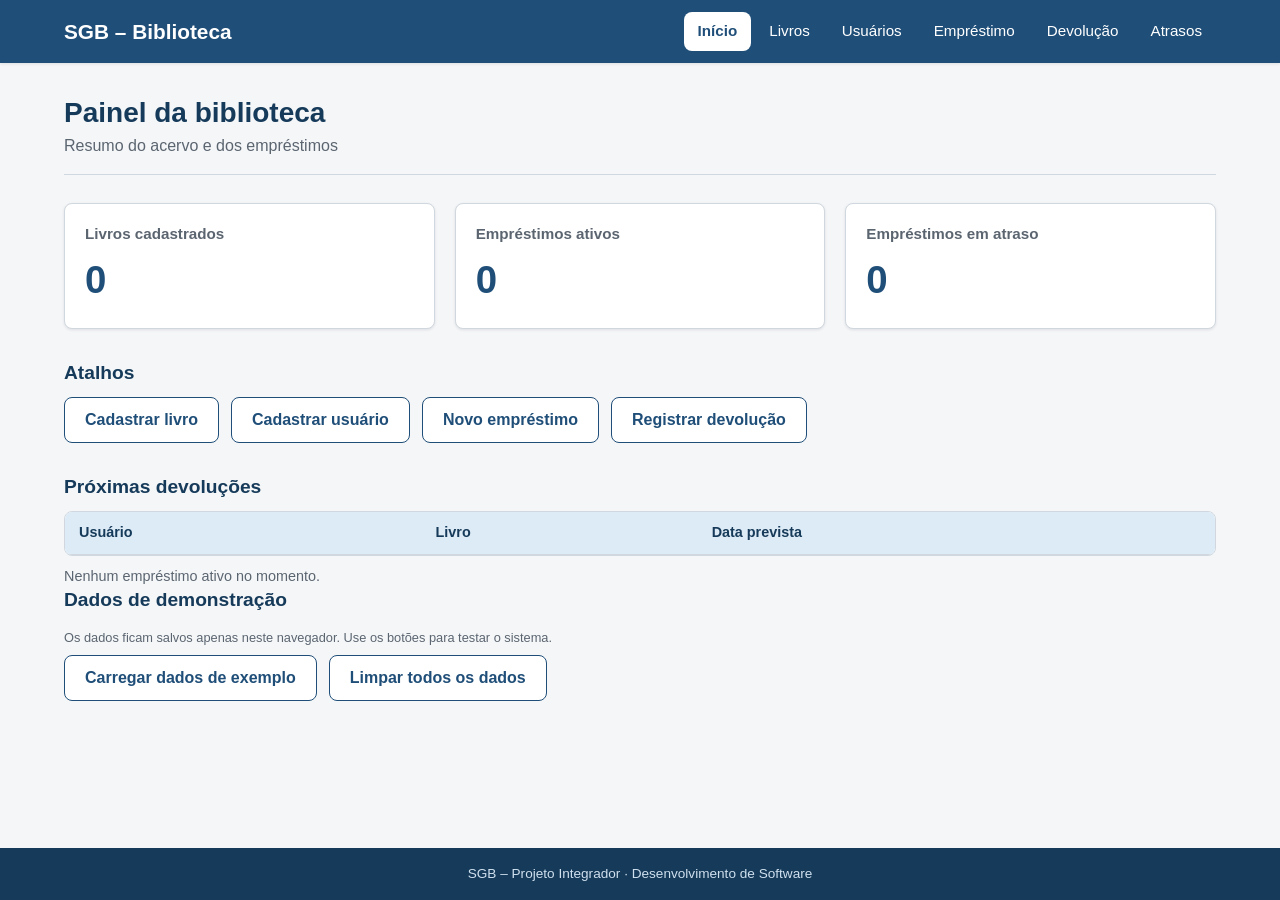
<file: index.html>
<!DOCTYPE html>
<html lang="pt-BR">
<head>
  <meta charset="UTF-8">
  <meta name="viewport" content="width=device-width, initial-scale=1.0">
  <title>Painel da biblioteca – SGB Biblioteca</title>
  <link rel="stylesheet" href="css/estilo.css">
</head>
<body id="pagina-inicio">
  <header class="cabecalho">
    <div class="cabecalho__conteudo">
      <a class="logo" href="index.html">SGB – Biblioteca</a>
      <nav aria-label="Menu principal">
        <ul class="menu">
          <li><a href="index.html" aria-current="page">Início</a></li>
          <li><a href="livros.html">Livros</a></li>
          <li><a href="usuarios.html">Usuários</a></li>
          <li><a href="emprestimo.html">Empréstimo</a></li>
          <li><a href="devolucao.html">Devolução</a></li>
          <li><a href="atrasos.html">Atrasos</a></li>
        </ul>
      </nav>
    </div>
  </header>

  <main class="conteudo">
    <h1>Painel da biblioteca</h1>
    <p class="subtitulo">Resumo do acervo e dos empréstimos</p>
    <section class="cartoes" aria-label="Resumo">
      <article class="cartao"><h2>Livros cadastrados</h2><p class="cartao__valor" id="totalLivros">0</p></article>
      <article class="cartao"><h2>Empréstimos ativos</h2><p class="cartao__valor" id="totalAtivos">0</p></article>
      <article class="cartao"><h2>Empréstimos em atraso</h2><p class="cartao__valor" id="totalAtrasos">0</p></article>
    </section>

    <section aria-labelledby="titulo-atalhos">
      <h2 id="titulo-atalhos">Atalhos</h2>
      <div class="atalhos">
        <a class="botao botao--secundario" href="livros.html">Cadastrar livro</a>
        <a class="botao botao--secundario" href="usuarios.html">Cadastrar usuário</a>
        <a class="botao botao--secundario" href="emprestimo.html">Novo empréstimo</a>
        <a class="botao botao--secundario" href="devolucao.html">Registrar devolução</a>
      </div>
    </section>

    <section aria-labelledby="titulo-proximas">
      <h2 id="titulo-proximas">Próximas devoluções</h2>
      <div class="tabela-container">
        <table id="tabelaProximas" class="tabela">
          <thead><tr><th>Usuário</th><th>Livro</th><th>Data prevista</th></tr></thead>
          <tbody id="corpoProximas"></tbody>
        </table>
      </div>
      <p id="semProximas" class="aviso" hidden>Nenhum empréstimo ativo no momento.</p>
    </section>
  </main>

  <footer class="rodape">
    <p>SGB – Projeto Integrador · Desenvolvimento de Software</p>
  </footer>

  <script src="js/armazenamento.js"></script>
  <script src="js/validacoes.js"></script>
  <script src="js/comum.js"></script>
  <script src="js/painel.js"></script>
</body>
</html>
</file>
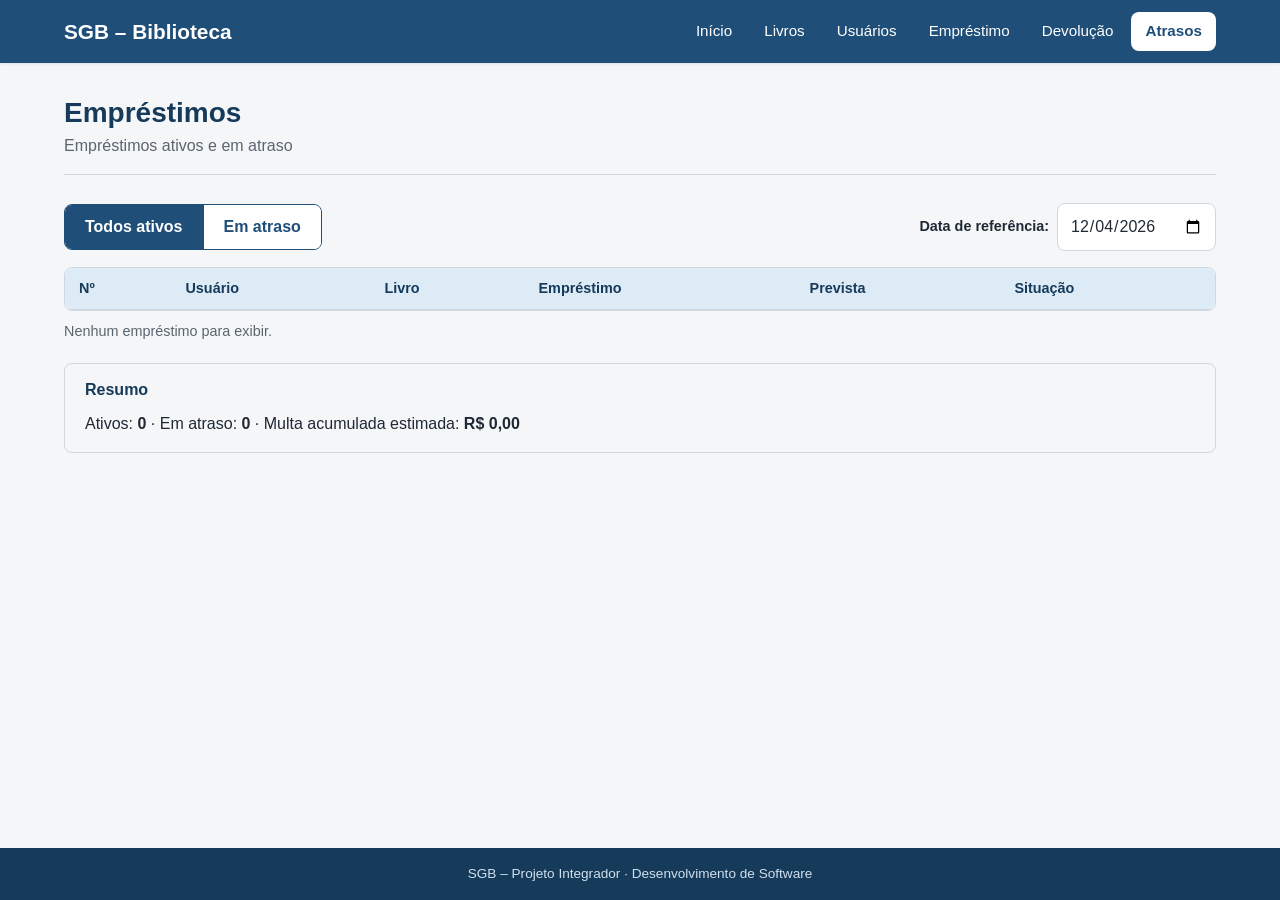
<file: atrasos.html>
<!DOCTYPE html>
<html lang="pt-BR">
<head>
  <meta charset="UTF-8">
  <meta name="viewport" content="width=device-width, initial-scale=1.0">
  <title>Empréstimos – SGB Biblioteca</title>
  <link rel="stylesheet" href="css/estilo.css">
</head>
<body id="pagina-atrasos">
  <header class="cabecalho">
    <div class="cabecalho__conteudo">
      <a class="logo" href="index.html">SGB – Biblioteca</a>
      <nav aria-label="Menu principal">
        <ul class="menu">
          <li><a href="index.html">Início</a></li>
          <li><a href="livros.html">Livros</a></li>
          <li><a href="usuarios.html">Usuários</a></li>
          <li><a href="emprestimo.html">Empréstimo</a></li>
          <li><a href="devolucao.html">Devolução</a></li>
          <li><a href="atrasos.html" aria-current="page">Atrasos</a></li>
        </ul>
      </nav>
    </div>
  </header>

  <main class="conteudo">
    <h1>Empréstimos</h1>
    <p class="subtitulo">Empréstimos ativos e em atraso</p>
    <section aria-labelledby="titulo-lista">
      <h2 id="titulo-lista" class="visualmente-oculto">Lista de empréstimos</h2>
      <div class="barra-filtros">
        <div class="abas" role="group" aria-label="Filtro da listagem">
          <button type="button" class="aba aba--ativa" data-filtro="ativos">Todos ativos</button>
          <button type="button" class="aba" data-filtro="atraso">Em atraso</button>
        </div>
        <div class="campo campo--em-linha">
          <label for="dataReferencia">Data de referência:</label>
          <input type="date" id="dataReferencia" name="dataReferencia">
        </div>
      </div>
      <div class="tabela-container">
        <table id="tabelaEmprestimos" class="tabela">
          <thead><tr><th>Nº</th><th>Usuário</th><th>Livro</th><th>Empréstimo</th><th>Prevista</th><th>Situação</th></tr></thead>
          <tbody id="corpoEmprestimos"></tbody>
        </table>
      </div>
      <p id="semResultados" class="aviso" hidden>Nenhum empréstimo para exibir.</p>

      <section class="resumo" aria-labelledby="titulo-resumo">
        <h3 id="titulo-resumo">Resumo</h3>
        <p>Ativos: <strong id="resumoAtivos">0</strong> · Em atraso: <strong id="resumoAtrasos">0</strong> ·
           Multa acumulada estimada: <strong id="resumoMultaTotal">R$ 0,00</strong></p>
      </section>
    </section>
  </main>

  <footer class="rodape">
    <p>SGB – Projeto Integrador · Desenvolvimento de Software</p>
  </footer>

  <script src="js/armazenamento.js"></script>
  <script src="js/validacoes.js"></script>
  <script src="js/comum.js"></script>
  <script src="js/atrasos.js"></script>
</body>
</html>
</file>
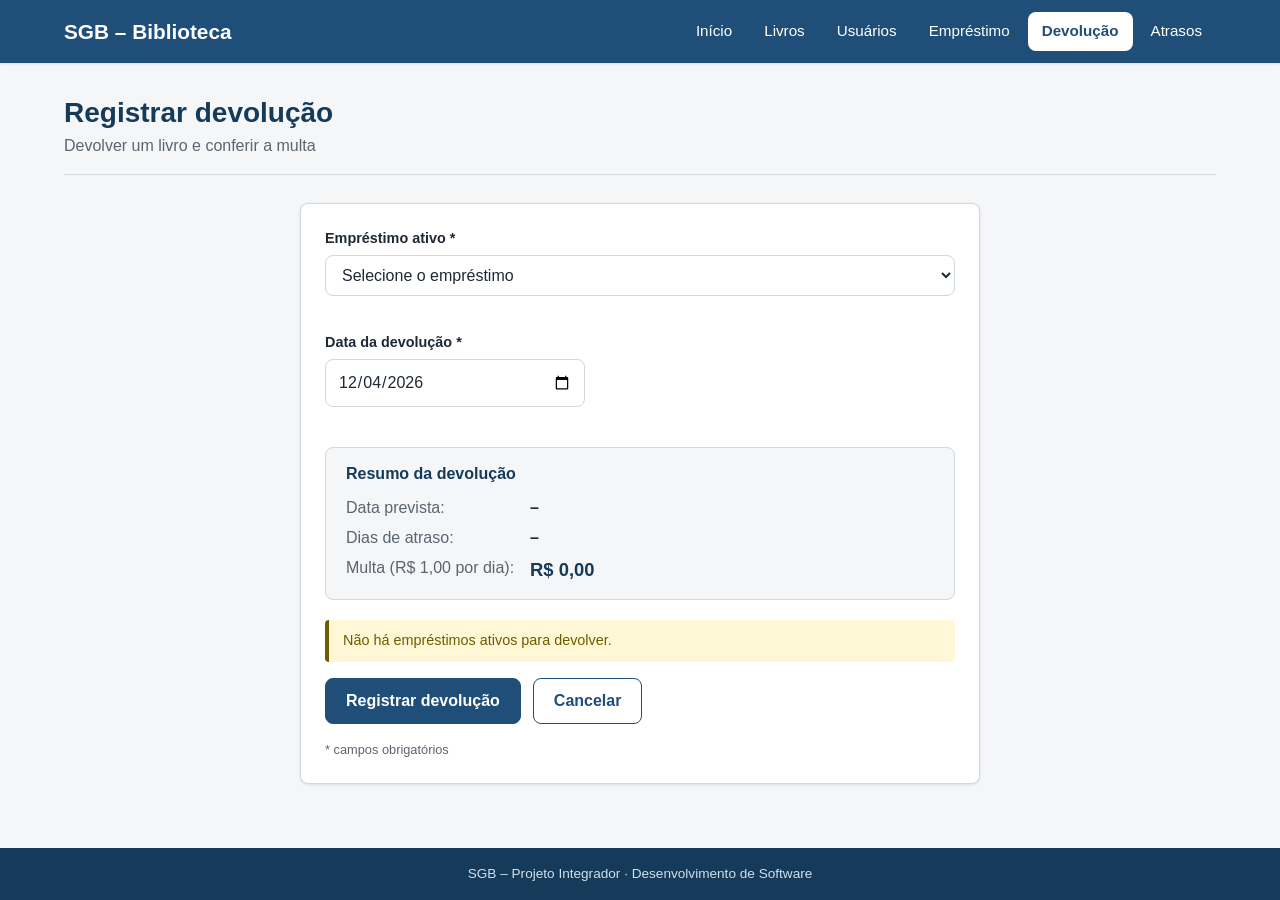
<file: devolucao.html>
<!DOCTYPE html>
<html lang="pt-BR">
<head>
  <meta charset="UTF-8">
  <meta name="viewport" content="width=device-width, initial-scale=1.0">
  <title>Registrar devolução – SGB Biblioteca</title>
  <link rel="stylesheet" href="css/estilo.css">
</head>
<body id="pagina-devolucao">
  <header class="cabecalho">
    <div class="cabecalho__conteudo">
      <a class="logo" href="index.html">SGB – Biblioteca</a>
      <nav aria-label="Menu principal">
        <ul class="menu">
          <li><a href="index.html">Início</a></li>
          <li><a href="livros.html">Livros</a></li>
          <li><a href="usuarios.html">Usuários</a></li>
          <li><a href="emprestimo.html">Empréstimo</a></li>
          <li><a href="devolucao.html" aria-current="page">Devolução</a></li>
          <li><a href="atrasos.html">Atrasos</a></li>
        </ul>
      </nav>
    </div>
  </header>

  <main class="conteudo">
    <h1>Registrar devolução</h1>
    <p class="subtitulo">Devolver um livro e conferir a multa</p>
    <section class="painel painel--centralizado" aria-labelledby="titulo-form">
      <h2 id="titulo-form" class="visualmente-oculto">Formulário de devolução</h2>
      <form id="formDevolucao" novalidate>
        <div class="campo">
          <label for="emprestimo">Empréstimo ativo *</label>
          <select id="emprestimo" name="emprestimo" required>
            <option value="">Selecione o empréstimo</option>
          </select>
          <span class="erro" id="erro-emprestimo"></span>
        </div>
        <div class="campo campo--curto">
          <label for="dataDevolucao">Data da devolução *</label>
          <input type="date" id="dataDevolucao" name="dataDevolucao" required>
          <span class="erro" id="erro-dataDevolucao"></span>
        </div>

        <section class="resumo" aria-labelledby="titulo-resumo" aria-live="polite">
          <h3 id="titulo-resumo">Resumo da devolução</h3>
          <dl>
            <dt>Data prevista:</dt><dd id="resumoPrevista">–</dd>
            <dt>Dias de atraso:</dt><dd id="resumoAtraso">–</dd>
            <dt>Multa (R$ 1,00 por dia):</dt><dd id="resumoMulta" class="destaque">R$ 0,00</dd>
          </dl>
        </section>

          <div id="mensagem" class="mensagem" role="alert" hidden></div>
        <div class="acoes">
          <button type="submit" class="botao">Registrar devolução</button>
          <button type="reset" class="botao botao--secundario">Cancelar</button>
        </div>
        <p class="nota">* campos obrigatórios</p>
      </form>
    </section>
  </main>

  <footer class="rodape">
    <p>SGB – Projeto Integrador · Desenvolvimento de Software</p>
  </footer>

  <script src="js/armazenamento.js"></script>
  <script src="js/validacoes.js"></script>
  <script src="js/comum.js"></script>
  <script src="js/devolucao.js"></script>
</body>
</html>
</file>
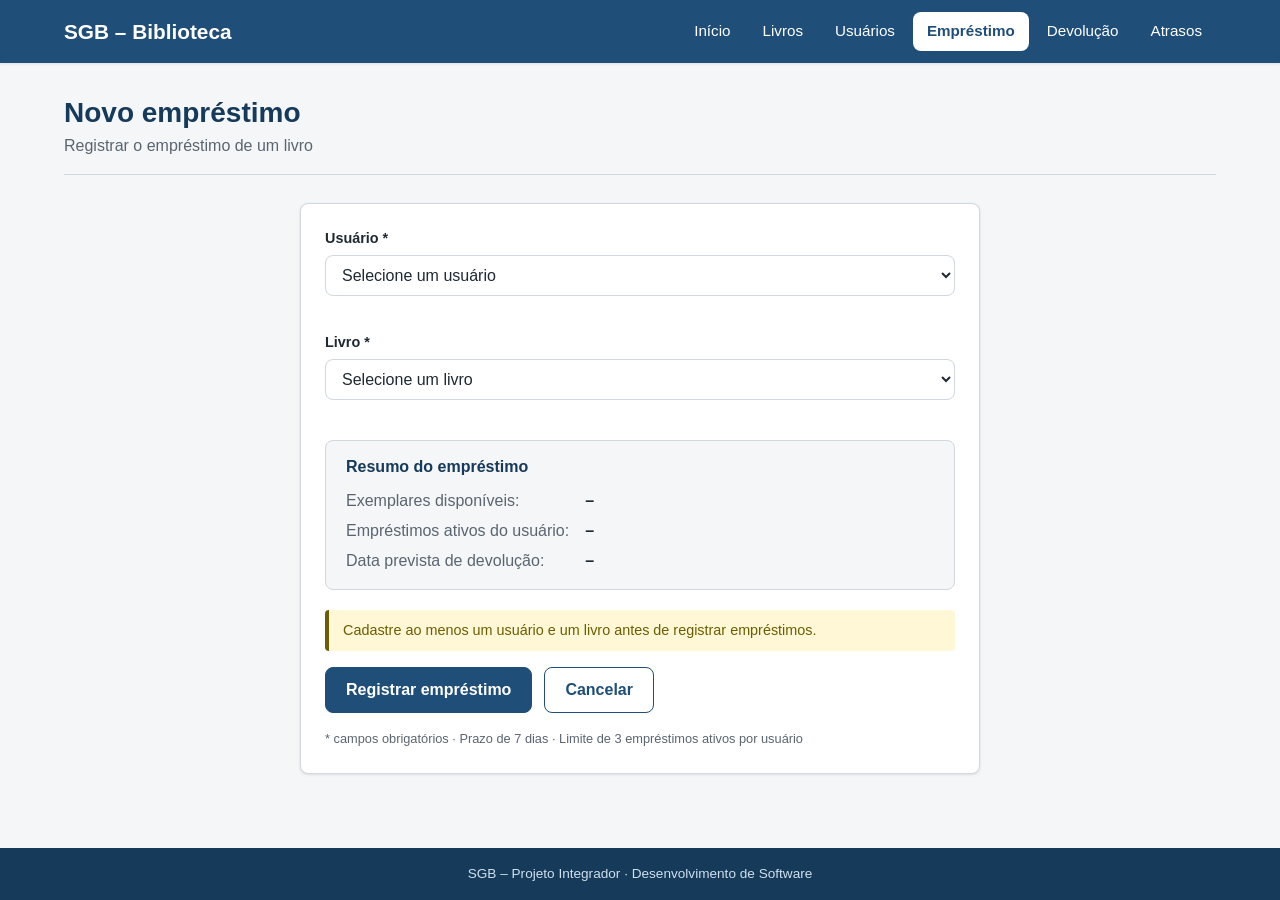
<file: emprestimo.html>
<!DOCTYPE html>
<html lang="pt-BR">
<head>
  <meta charset="UTF-8">
  <meta name="viewport" content="width=device-width, initial-scale=1.0">
  <title>Novo empréstimo – SGB Biblioteca</title>
  <link rel="stylesheet" href="css/estilo.css">
</head>
<body id="pagina-emprestimo">
  <header class="cabecalho">
    <div class="cabecalho__conteudo">
      <a class="logo" href="index.html">SGB – Biblioteca</a>
      <nav aria-label="Menu principal">
        <ul class="menu">
          <li><a href="index.html">Início</a></li>
          <li><a href="livros.html">Livros</a></li>
          <li><a href="usuarios.html">Usuários</a></li>
          <li><a href="emprestimo.html" aria-current="page">Empréstimo</a></li>
          <li><a href="devolucao.html">Devolução</a></li>
          <li><a href="atrasos.html">Atrasos</a></li>
        </ul>
      </nav>
    </div>
  </header>

  <main class="conteudo">
    <h1>Novo empréstimo</h1>
    <p class="subtitulo">Registrar o empréstimo de um livro</p>
    <section class="painel painel--centralizado" aria-labelledby="titulo-form">
      <h2 id="titulo-form" class="visualmente-oculto">Formulário de empréstimo</h2>
      <form id="formEmprestimo" novalidate>
        <div class="campo">
          <label for="usuario">Usuário *</label>
          <select id="usuario" name="usuario" required>
            <option value="">Selecione um usuário</option>
          </select>
          <span class="erro" id="erro-usuario"></span>
        </div>
        <div class="campo">
          <label for="livro">Livro *</label>
          <select id="livro" name="livro" required>
            <option value="">Selecione um livro</option>
          </select>
          <span class="erro" id="erro-livro"></span>
        </div>

        <section class="resumo" aria-labelledby="titulo-resumo" aria-live="polite">
          <h3 id="titulo-resumo">Resumo do empréstimo</h3>
          <dl>
            <dt>Exemplares disponíveis:</dt><dd id="resumoDisponiveis">–</dd>
            <dt>Empréstimos ativos do usuário:</dt><dd id="resumoAtivos">–</dd>
            <dt>Data prevista de devolução:</dt><dd id="resumoPrazo">–</dd>
          </dl>
        </section>

          <div id="mensagem" class="mensagem" role="alert" hidden></div>
        <div class="acoes">
          <button type="submit" class="botao">Registrar empréstimo</button>
          <button type="reset" class="botao botao--secundario">Cancelar</button>
        </div>
        <p class="nota">* campos obrigatórios · Prazo de 7 dias · Limite de 3 empréstimos ativos por usuário</p>
      </form>
    </section>
  </main>

  <footer class="rodape">
    <p>SGB – Projeto Integrador · Desenvolvimento de Software</p>
  </footer>

  <script src="js/armazenamento.js"></script>
  <script src="js/validacoes.js"></script>
  <script src="js/comum.js"></script>
  <script src="js/emprestimo.js"></script>
</body>
</html>
</file>
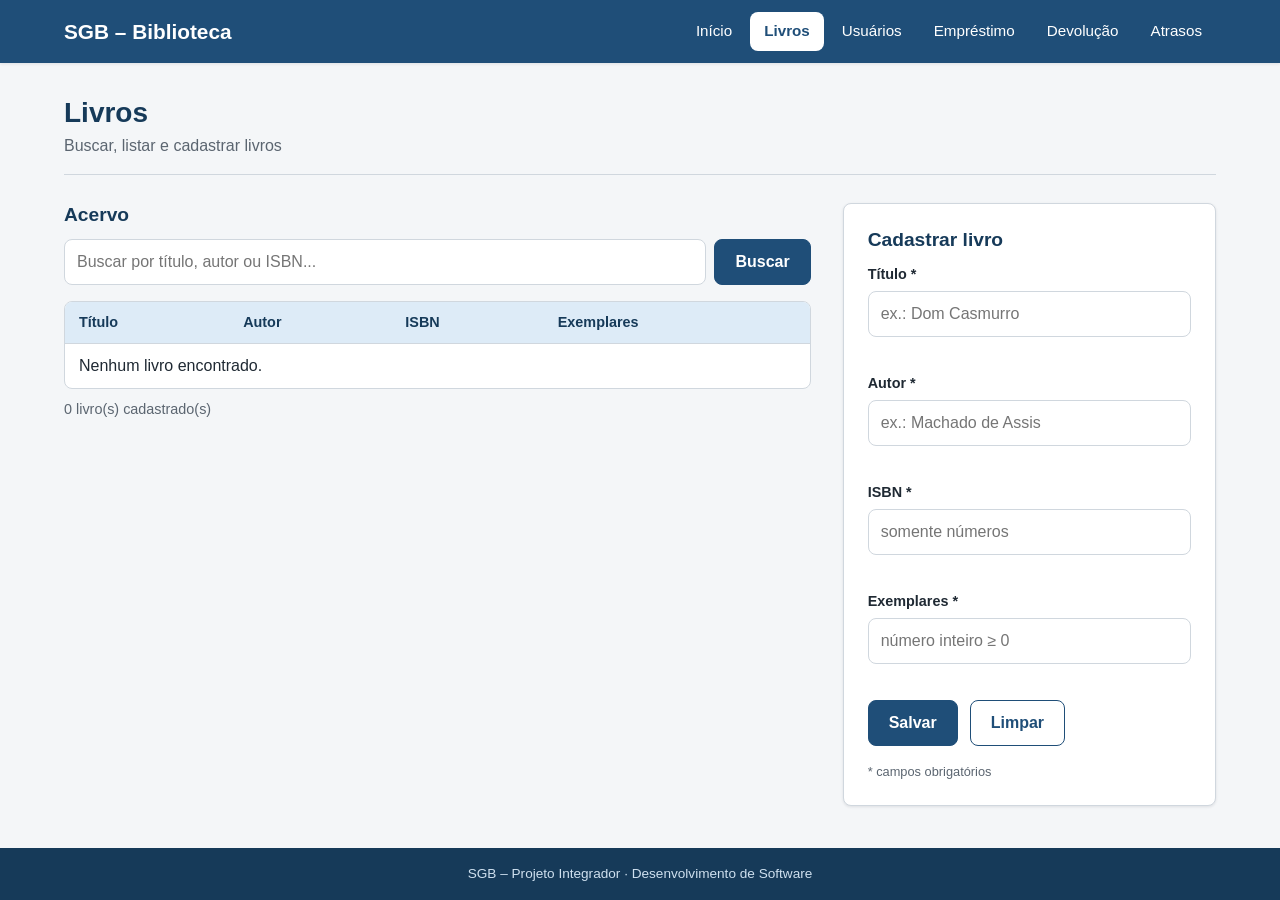
<file: livros.html>
<!DOCTYPE html>
<html lang="pt-BR">
<head>
  <meta charset="UTF-8">
  <meta name="viewport" content="width=device-width, initial-scale=1.0">
  <title>Livros – SGB Biblioteca</title>
  <link rel="stylesheet" href="css/estilo.css">
</head>
<body id="pagina-livros">
  <header class="cabecalho">
    <div class="cabecalho__conteudo">
      <a class="logo" href="index.html">SGB – Biblioteca</a>
      <nav aria-label="Menu principal">
        <ul class="menu">
          <li><a href="index.html">Início</a></li>
          <li><a href="livros.html" aria-current="page">Livros</a></li>
          <li><a href="usuarios.html">Usuários</a></li>
          <li><a href="emprestimo.html">Empréstimo</a></li>
          <li><a href="devolucao.html">Devolução</a></li>
          <li><a href="atrasos.html">Atrasos</a></li>
        </ul>
      </nav>
    </div>
  </header>

  <main class="conteudo">
    <h1>Livros</h1>
    <p class="subtitulo">Buscar, listar e cadastrar livros</p>
    <div class="duas-colunas">
      <section aria-labelledby="titulo-lista">
        <h2 id="titulo-lista">Acervo</h2>
        <form id="formBusca" class="busca" role="search">
          <label for="busca" class="visualmente-oculto">Buscar livro</label>
          <input type="search" id="busca" name="busca" placeholder="Buscar por título, autor ou ISBN...">
          <button type="submit" class="botao">Buscar</button>
        </form>
        <div class="tabela-container">
        <table id="tabelaLivros" class="tabela">
          <thead><tr><th>Título</th><th>Autor</th><th>ISBN</th><th>Exemplares</th></tr></thead>
          <tbody id="corpoLivros"></tbody>
        </table>
        </div>
        <p id="contador" class="aviso" aria-live="polite"></p>
      </section>

      <section class="painel" aria-labelledby="titulo-cadastro">
        <h2 id="titulo-cadastro">Cadastrar livro</h2>
        <form id="formLivro" novalidate>
          <div class="campo">
            <label for="titulo">Título *</label>
            <input type="text" id="titulo" name="titulo" placeholder="ex.: Dom Casmurro" required>
            <span class="erro" id="erro-titulo"></span>
          </div>
          <div class="campo">
            <label for="autor">Autor *</label>
            <input type="text" id="autor" name="autor" placeholder="ex.: Machado de Assis" required>
            <span class="erro" id="erro-autor"></span>
          </div>
          <div class="campo">
            <label for="isbn">ISBN *</label>
            <input type="text" id="isbn" name="isbn" inputmode="numeric" placeholder="somente números" required>
            <span class="erro" id="erro-isbn"></span>
          </div>
          <div class="campo">
            <label for="exemplares">Exemplares *</label>
            <input type="number" id="exemplares" name="exemplares" min="0" step="1" placeholder="número inteiro ≥ 0" required>
            <span class="erro" id="erro-exemplares"></span>
          </div>
          <div id="mensagem" class="mensagem" role="alert" hidden></div>
          <div class="acoes">
            <button type="submit" class="botao">Salvar</button>
            <button type="reset" class="botao botao--secundario">Limpar</button>
          </div>
          <p class="nota">* campos obrigatórios</p>
        </form>
      </section>
    </div>
  </main>

  <footer class="rodape">
    <p>SGB – Projeto Integrador · Desenvolvimento de Software</p>
  </footer>

  <script src="js/armazenamento.js"></script>
  <script src="js/validacoes.js"></script>
  <script src="js/comum.js"></script>
  <script src="js/livros.js"></script>
</body>
</html>
</file>
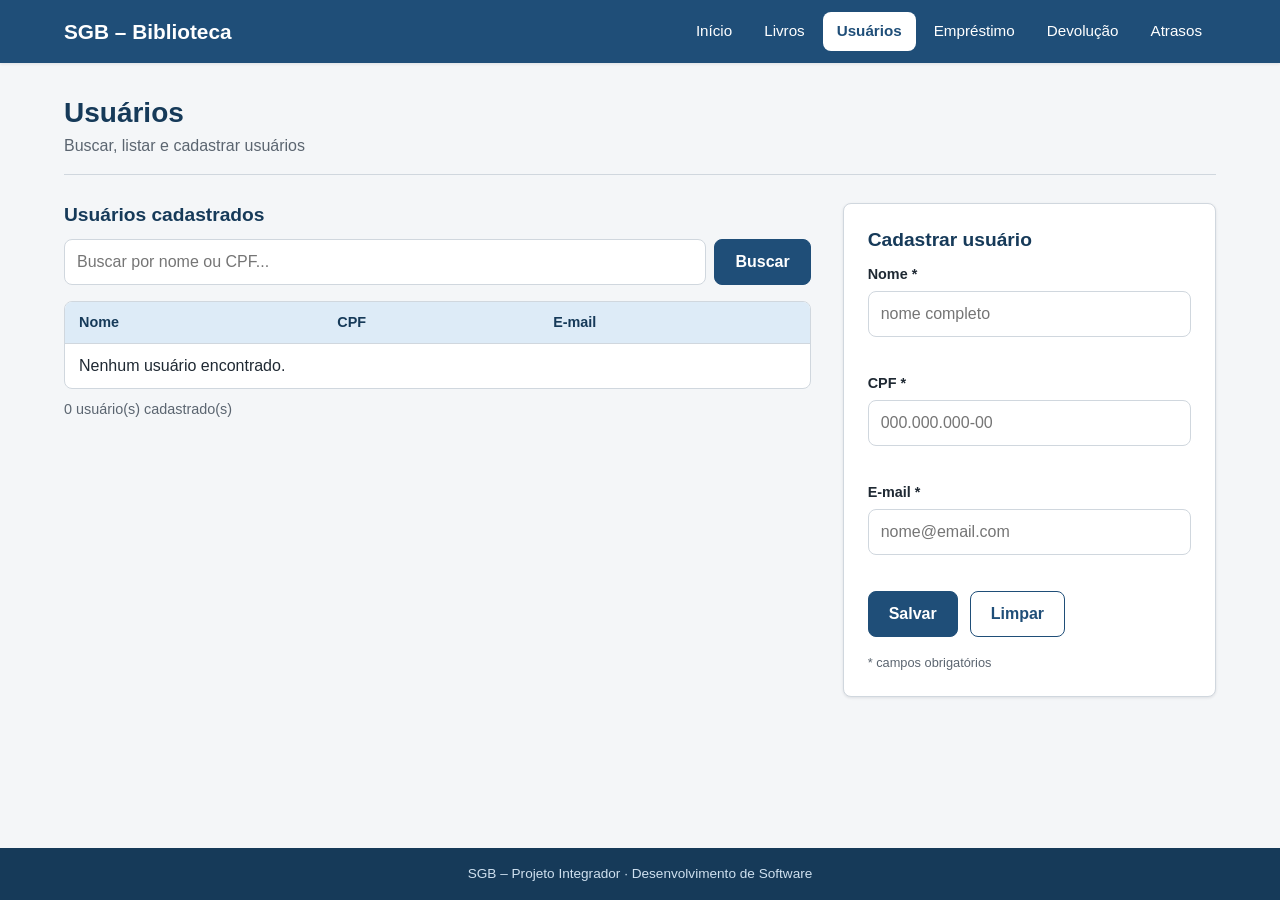
<file: usuarios.html>
<!DOCTYPE html>
<html lang="pt-BR">
<head>
  <meta charset="UTF-8">
  <meta name="viewport" content="width=device-width, initial-scale=1.0">
  <title>Usuários – SGB Biblioteca</title>
  <link rel="stylesheet" href="css/estilo.css">
</head>
<body id="pagina-usuarios">
  <header class="cabecalho">
    <div class="cabecalho__conteudo">
      <a class="logo" href="index.html">SGB – Biblioteca</a>
      <nav aria-label="Menu principal">
        <ul class="menu">
          <li><a href="index.html">Início</a></li>
          <li><a href="livros.html">Livros</a></li>
          <li><a href="usuarios.html" aria-current="page">Usuários</a></li>
          <li><a href="emprestimo.html">Empréstimo</a></li>
          <li><a href="devolucao.html">Devolução</a></li>
          <li><a href="atrasos.html">Atrasos</a></li>
        </ul>
      </nav>
    </div>
  </header>

  <main class="conteudo">
    <h1>Usuários</h1>
    <p class="subtitulo">Buscar, listar e cadastrar usuários</p>
    <div class="duas-colunas">
      <section aria-labelledby="titulo-lista">
        <h2 id="titulo-lista">Usuários cadastrados</h2>
        <form id="formBusca" class="busca" role="search">
          <label for="busca" class="visualmente-oculto">Buscar usuário</label>
          <input type="search" id="busca" name="busca" placeholder="Buscar por nome ou CPF...">
          <button type="submit" class="botao">Buscar</button>
        </form>
        <div class="tabela-container">
        <table id="tabelaUsuarios" class="tabela">
          <thead><tr><th>Nome</th><th>CPF</th><th>E-mail</th></tr></thead>
          <tbody id="corpoUsuarios"></tbody>
        </table>
        </div>
        <p id="contador" class="aviso" aria-live="polite"></p>
      </section>

      <section class="painel" aria-labelledby="titulo-cadastro">
        <h2 id="titulo-cadastro">Cadastrar usuário</h2>
        <form id="formUsuario" novalidate>
          <div class="campo">
            <label for="nome">Nome *</label>
            <input type="text" id="nome" name="nome" placeholder="nome completo" required>
            <span class="erro" id="erro-nome"></span>
          </div>
          <div class="campo">
            <label for="cpf">CPF *</label>
            <input type="text" id="cpf" name="cpf" inputmode="numeric" maxlength="14" placeholder="000.000.000-00" required>
            <span class="erro" id="erro-cpf"></span>
          </div>
          <div class="campo">
            <label for="email">E-mail *</label>
            <input type="email" id="email" name="email" placeholder="nome@email.com" required>
            <span class="erro" id="erro-email"></span>
          </div>
          <div id="mensagem" class="mensagem" role="alert" hidden></div>
          <div class="acoes">
            <button type="submit" class="botao">Salvar</button>
            <button type="reset" class="botao botao--secundario">Limpar</button>
          </div>
          <p class="nota">* campos obrigatórios</p>
        </form>
      </section>
    </div>
  </main>

  <footer class="rodape">
    <p>SGB – Projeto Integrador · Desenvolvimento de Software</p>
  </footer>

  <script src="js/armazenamento.js"></script>
  <script src="js/validacoes.js"></script>
  <script src="js/comum.js"></script>
  <script src="js/usuarios.js"></script>
</body>
</html>
</file>
<file: css/estilo.css>
/* ==========================================================
   SGB – Biblioteca · Estilos do front-end
   Organização: variáveis > base > layout > componentes > responsivo
   ========================================================== */

/* ---------- Variáveis ---------- */
:root {
  --azul: #1f4e78;
  --azul-escuro: #163a59;
  --azul-claro: #ddebf7;
  --fundo: #f4f6f8;
  --branco: #ffffff;
  --borda: #d0d7de;
  --texto: #1f2933;
  --texto-suave: #5b6570;
  --erro: #b42318;
  --erro-fundo: #fdecea;
  --sucesso: #1a7f37;
  --sucesso-fundo: #e6f4ea;
  --aviso: #6b5d00;
  --aviso-fundo: #fff7d6;
  --raio: 8px;
  --sombra: 0 1px 3px rgba(16, 24, 40, 0.1);
}

/* ---------- Base ---------- */
*,
*::before,
*::after {
  box-sizing: border-box;
}

[hidden] {
  display: none !important;
}

body {
  margin: 0;
  min-height: 100vh;
  display: flex;
  flex-direction: column;
  background: var(--fundo);
  color: var(--texto);
  font-family: "Segoe UI", Roboto, Helvetica, Arial, sans-serif;
  font-size: 1rem;
  line-height: 1.5;
}

h1, h2, h3 {
  color: var(--azul-escuro);
  line-height: 1.25;
}

h1 { font-size: 1.75rem; margin: 0 0 4px; }
h2 { font-size: 1.2rem; margin: 0 0 12px; }
h3 { font-size: 1rem; margin: 0 0 12px; }

a { color: var(--azul); }

.visualmente-oculto {
  position: absolute;
  width: 1px;
  height: 1px;
  margin: -1px;
  padding: 0;
  overflow: hidden;
  clip: rect(0, 0, 0, 0);
  white-space: nowrap;
  border: 0;
}

/* ---------- Layout: cabeçalho, conteúdo e rodapé ---------- */
.cabecalho {
  background: var(--azul);
  box-shadow: var(--sombra);
}

.cabecalho__conteudo {
  max-width: 1200px;
  margin: 0 auto;
  padding: 12px 24px;
  display: flex;
  align-items: center;
  justify-content: space-between;
  flex-wrap: wrap;
  gap: 12px;
}

.logo {
  color: var(--branco);
  font-size: 1.3rem;
  font-weight: 700;
  text-decoration: none;
}

.menu {
  list-style: none;
  margin: 0;
  padding: 0;
  display: flex;
  flex-wrap: wrap;
  gap: 4px;
}

.menu a {
  display: block;
  padding: 8px 14px;
  border-radius: var(--raio);
  color: var(--branco);
  text-decoration: none;
  font-size: 0.95rem;
}

.menu a:hover {
  background: rgba(255, 255, 255, 0.18);
}

.menu a[aria-current="page"] {
  background: var(--branco);
  color: var(--azul);
  font-weight: 700;
}

.conteudo {
  flex: 1;
  width: 100%;
  max-width: 1200px;
  margin: 0 auto;
  padding: 32px 24px;
}

.subtitulo {
  margin: 0 0 28px;
  padding-bottom: 16px;
  border-bottom: 1px solid var(--borda);
  color: var(--texto-suave);
}

.rodape {
  background: var(--azul-escuro);
  color: #cfe0ef;
  text-align: center;
  padding: 16px 24px;
  font-size: 0.85rem;
}

.rodape p { margin: 0; }

.duas-colunas {
  display: grid;
  grid-template-columns: 2fr 1fr;
  gap: 32px;
  align-items: start;
}

/* ---------- Componentes: cartões e atalhos (painel) ---------- */
.cartoes {
  display: grid;
  grid-template-columns: repeat(auto-fit, minmax(220px, 1fr));
  gap: 20px;
  margin-bottom: 32px;
}

.cartao {
  background: var(--branco);
  border: 1px solid var(--borda);
  border-radius: var(--raio);
  padding: 20px;
  box-shadow: var(--sombra);
}

.cartao h2 {
  margin: 0 0 8px;
  font-size: 0.95rem;
  font-weight: 600;
  color: var(--texto-suave);
}

.cartao__valor {
  margin: 0;
  font-size: 2.4rem;
  font-weight: 700;
  color: var(--azul);
}

.atalhos {
  display: flex;
  flex-wrap: wrap;
  gap: 12px;
  margin-bottom: 32px;
}

/* ---------- Componentes: botões ---------- */
.botao {
  display: inline-block;
  padding: 10px 20px;
  border: 1px solid var(--azul);
  border-radius: var(--raio);
  background: var(--azul);
  color: var(--branco);
  font: inherit;
  font-weight: 600;
  text-decoration: none;
  text-align: center;
  cursor: pointer;
}

.botao:hover {
  background: var(--azul-escuro);
  border-color: var(--azul-escuro);
}

.botao--secundario {
  background: var(--branco);
  color: var(--azul);
}

.botao--secundario:hover {
  background: var(--azul-claro);
  color: var(--azul-escuro);
}

.botao:focus-visible,
.aba:focus-visible,
.menu a:focus-visible {
  outline: 3px solid #f5a623;
  outline-offset: 2px;
}

/* ---------- Componentes: tabelas ---------- */
.tabela-container {
  overflow-x: auto;
  background: var(--branco);
  border: 1px solid var(--borda);
  border-radius: var(--raio);
}

.tabela {
  width: 100%;
  border-collapse: collapse;
}

.tabela th,
.tabela td {
  padding: 10px 14px;
  text-align: left;
  border-bottom: 1px solid var(--borda);
}

.tabela th {
  background: var(--azul-claro);
  color: var(--azul-escuro);
  font-size: 0.9rem;
  white-space: nowrap;
}

.tabela tbody tr:nth-child(even) { background: var(--fundo); }
.tabela tbody tr:hover { background: #eaf2fa; }
.tabela tbody tr:last-child td { border-bottom: 0; }

.tabela .linha-atraso,
.tabela tbody tr.linha-atraso:nth-child(even) {
  background: var(--erro-fundo);
}

.etiqueta {
  display: inline-block;
  padding: 2px 10px;
  border-radius: 999px;
  font-size: 0.8rem;
  font-weight: 600;
  white-space: nowrap;
}

.etiqueta--ok { background: var(--sucesso-fundo); color: var(--sucesso); }
.etiqueta--atraso { background: var(--erro-fundo); color: var(--erro); }

.aviso {
  margin: 10px 0 0;
  font-size: 0.9rem;
  color: var(--texto-suave);
}

/* ---------- Componentes: painéis e formulários ---------- */
.painel {
  background: var(--branco);
  border: 1px solid var(--borda);
  border-radius: var(--raio);
  padding: 24px;
  box-shadow: var(--sombra);
}

.painel h2 { margin-top: 0; }

.painel--centralizado {
  max-width: 680px;
  margin: 0 auto;
}

.busca {
  display: flex;
  gap: 8px;
  margin-bottom: 16px;
}

.busca input { flex: 1; }

.campo { margin-bottom: 16px; }

.campo label {
  display: block;
  margin-bottom: 6px;
  font-size: 0.9rem;
  font-weight: 600;
}

input,
select {
  width: 100%;
  padding: 10px 12px;
  border: 1px solid var(--borda);
  border-radius: var(--raio);
  background: var(--branco);
  color: var(--texto);
  font: inherit;
}

input:focus,
select:focus {
  outline: none;
  border-color: var(--azul);
  box-shadow: 0 0 0 3px rgba(31, 78, 120, 0.2);
}

input.invalido,
select.invalido {
  border-color: var(--erro);
  background: var(--erro-fundo);
}

.campo--curto { max-width: 260px; }

.campo--em-linha {
  display: flex;
  align-items: center;
  gap: 8px;
  margin: 0;
}

.campo--em-linha label { margin: 0; white-space: nowrap; }
.campo--em-linha input { width: auto; }

.erro {
  display: block;
  min-height: 1.2em;
  margin-top: 4px;
  font-size: 0.8rem;
  color: var(--erro);
}

.mensagem {
  margin: 16px 0;
  padding: 10px 14px;
  border-left: 4px solid var(--aviso);
  border-radius: 4px;
  background: var(--aviso-fundo);
  color: var(--aviso);
  font-size: 0.9rem;
}

.mensagem--erro {
  border-left-color: var(--erro);
  background: var(--erro-fundo);
  color: var(--erro);
}

.mensagem--sucesso {
  border-left-color: var(--sucesso);
  background: var(--sucesso-fundo);
  color: var(--sucesso);
}

.acoes {
  display: flex;
  flex-wrap: wrap;
  gap: 12px;
  margin-top: 8px;
}

.nota {
  margin: 16px 0 0;
  font-size: 0.8rem;
  color: var(--texto-suave);
}

/* ---------- Componentes: resumo, filtros e abas ---------- */
.resumo {
  margin: 20px 0;
  padding: 16px 20px;
  background: var(--fundo);
  border: 1px solid var(--borda);
  border-radius: var(--raio);
}

.resumo p { margin: 0; }

.resumo dl {
  display: grid;
  grid-template-columns: max-content 1fr;
  gap: 6px 16px;
  margin: 0;
}

.resumo dt { color: var(--texto-suave); }
.resumo dd { margin: 0; font-weight: 600; }

.destaque {
  font-size: 1.15rem;
  color: var(--azul-escuro);
}

.barra-filtros {
  display: flex;
  flex-wrap: wrap;
  align-items: center;
  justify-content: space-between;
  gap: 16px;
  margin-bottom: 16px;
}

.abas {
  display: inline-flex;
  border: 1px solid var(--azul);
  border-radius: var(--raio);
  overflow: hidden;
}

.aba {
  padding: 10px 20px;
  border: 0;
  background: var(--branco);
  color: var(--azul);
  font: inherit;
  font-weight: 600;
  cursor: pointer;
}

.aba + .aba { border-left: 1px solid var(--azul); }
.aba:hover { background: var(--azul-claro); }
.aba--ativa,
.aba--ativa:hover { background: var(--azul); color: var(--branco); }

/* ---------- Responsivo ---------- */
@media (max-width: 900px) {
  .duas-colunas { grid-template-columns: 1fr; }
}

@media (max-width: 600px) {
  .conteudo { padding: 24px 16px; }
  .cabecalho__conteudo { padding: 12px 16px; flex-direction: column; align-items: flex-start; }
  .busca { flex-wrap: wrap; }
  .resumo dl { grid-template-columns: 1fr; gap: 2px; }
  .resumo dd { margin-bottom: 8px; }
  .campo--curto { max-width: none; }
}
</file>
